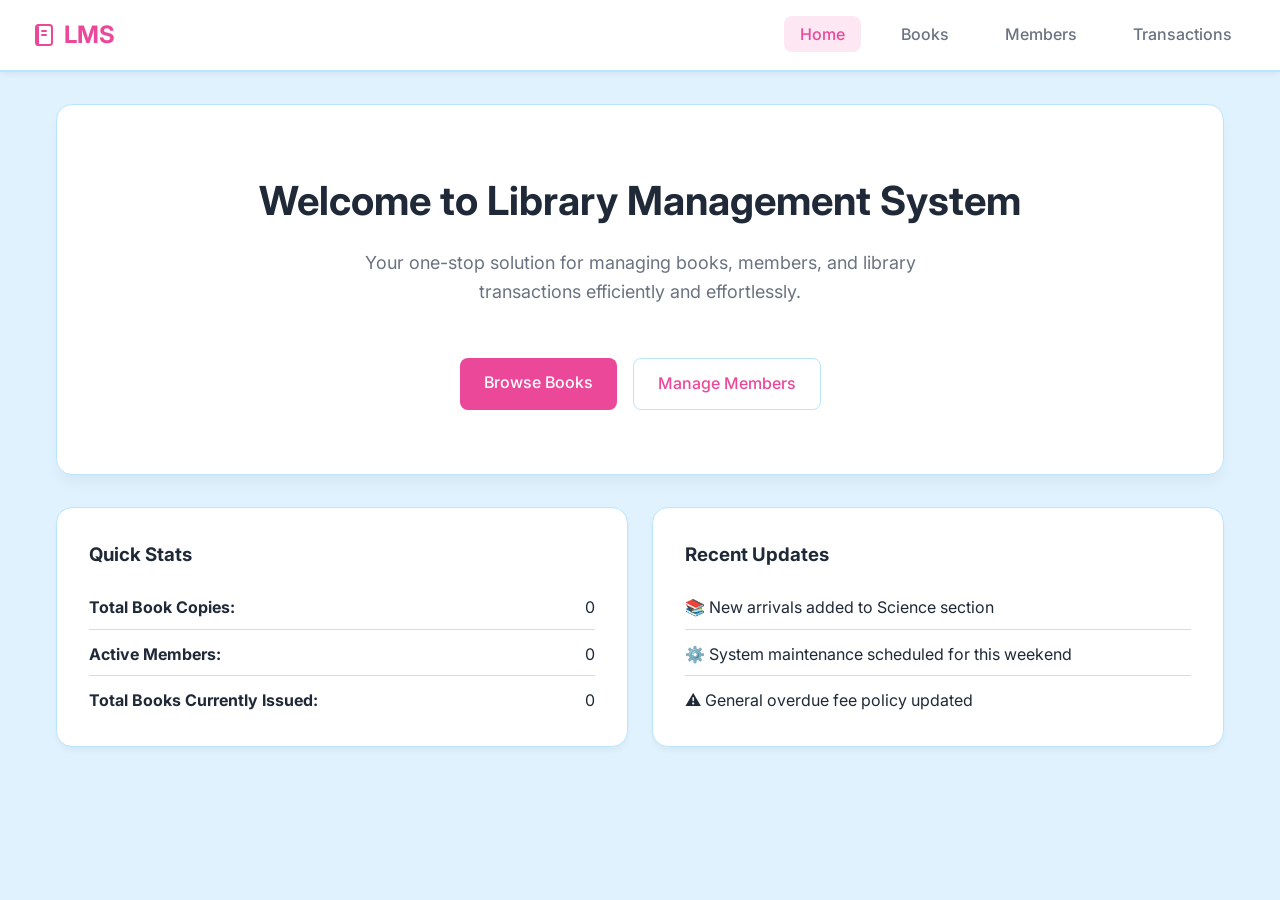
<file: index.html>
<!DOCTYPE html>
<html lang="en">
<head>
    <meta charset="UTF-8">
    <meta name="viewport" content="width=device-width, initial-scale=1.0">
    <title>Library Management System</title>
    <link rel="stylesheet" href="style.css">
</head>
<body>
    <nav class="navbar">
        <a href="home.html" class="nav-brand">
            <svg width="24" height="24" viewBox="0 0 24 24" fill="none" stroke="currentColor" stroke-width="2" stroke-linecap="round" stroke-linejoin="round"><path d="M4 19.5v-15A2.5 2.5 0 0 1 6.5 2h11a2.5 2.5 0 0 1 2.5 2.5v15a2.5 2.5 0 0 1-2.5 2.5h-11A2.5 2.5 0 0 1 4 19.5z"></path><path d="M6 22V4"></path><path d="M14 8h-4"></path><path d="M14 12h-4"></path></svg>
            LMS
        </a>
        <ul class="nav-links">
            <li><a href="home.html" class="active">Home</a></li>
            <li><a href="books.html">Books</a></li>
            <li><a href="members.html">Members</a></li>
            <li><a href="transactions.html">Transactions</a></li>
        </ul>
    </nav>

    <div class="container">
        <div class="hero">
            <h1>Welcome to Library Management System</h1>
            <p>Your one-stop solution for managing books, members, and library transactions efficiently and effortlessly.</p>
            <br><br>
            <div style="display: flex; justify-content: center; gap: 1rem;">
                <a href="books.html" class="btn btn-primary">Browse Books</a>
                <a href="members.html" class="btn btn-primary" style="background-color: white; color: var(--primary-color); border: 1px solid var(--border-color);">Manage Members</a>
            </div>
        </div>

        <div class="grid-2">
            <div class="panel">
                <h3>Quick Stats</h3>
                <br>
                <ul>
                    <li style="margin-bottom: 0.75rem; display: flex; justify-content: space-between; border-bottom: 1px solid var(--border-color); padding-bottom: 0.5rem;">
                        <strong>Total Book Copies:</strong> <span id="statTotalBooks">0</span>
                    </li>
                    <li style="margin-bottom: 0.75rem; display: flex; justify-content: space-between; border-bottom: 1px solid var(--border-color); padding-bottom: 0.5rem;">
                        <strong>Active Members:</strong> <span id="statActiveMembers">0</span>
                    </li>
                    <li style="display: flex; justify-content: space-between;">
                        <strong>Total Books Currently Issued:</strong> <span id="statIssuedBooks">0</span>
                    </li>
                </ul>
            </div>
            <div class="panel">
                <h3>Recent Updates</h3>
                <br>
                <ul>
                    <li style="margin-bottom: 0.75rem; border-bottom: 1px solid var(--border-color); padding-bottom: 0.5rem;">
                        📚 New arrivals added to Science section
                    </li>
                    <li style="margin-bottom: 0.75rem; border-bottom: 1px solid var(--border-color); padding-bottom: 0.5rem;">
                        ⚙️ System maintenance scheduled for this weekend
                    </li>
                    <li>
                        ⚠️ General overdue fee policy updated
                    </li>
                </ul>
            </div>
        </div>
    </div>

    <script>
        document.addEventListener('DOMContentLoaded', () => {
            const books = JSON.parse(localStorage.getItem('lms_books')) || [];
            const members = JSON.parse(localStorage.getItem('lms_members')) || [];
            
            let totalCopies = 0;
            let issuedCopies = 0;

            books.forEach(b => {
                const total = b.totalQty || 1;
                const avail = b.availableQty !== undefined ? b.availableQty : 1;
                totalCopies += parseInt(total, 10);
                issuedCopies += (parseInt(total, 10) - parseInt(avail, 10));
            });
            
            document.getElementById('statTotalBooks').textContent = totalCopies;
            document.getElementById('statActiveMembers').textContent = members.length;
            document.getElementById('statIssuedBooks').textContent = issuedCopies;
        });
    </script>
</body>
</html>
</file>
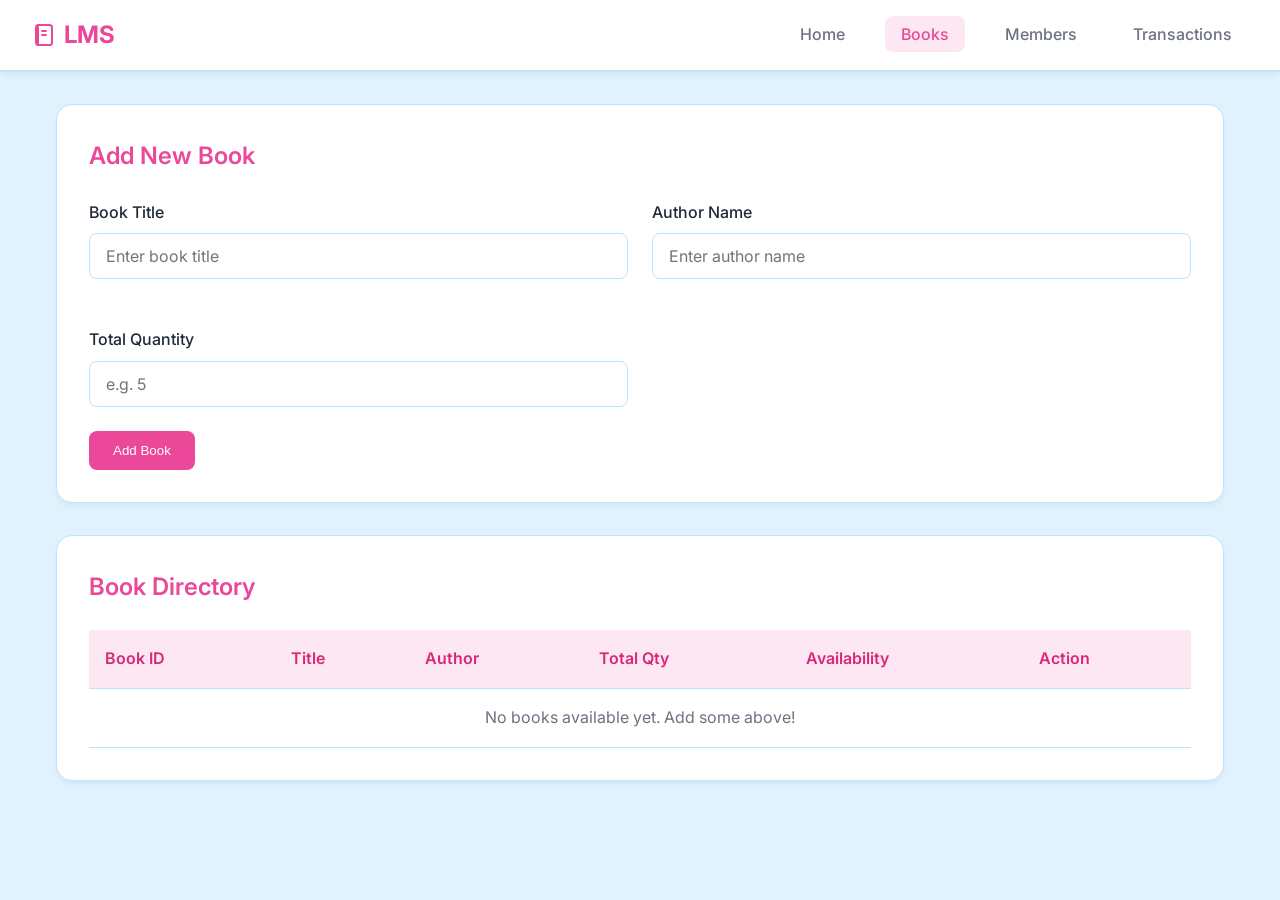
<file: books.html>
<!DOCTYPE html>
<html lang="en">
<head>
    <meta charset="UTF-8">
    <meta name="viewport" content="width=device-width, initial-scale=1.0">
    <title>Books - Library Management</title>
    <link rel="stylesheet" href="style.css">
</head>
<body>
    <nav class="navbar">
        <a href="index.html" class="nav-brand">
            <svg width="24" height="24" viewBox="0 0 24 24" fill="none" stroke="currentColor" stroke-width="2" stroke-linecap="round" stroke-linejoin="round"><path d="M4 19.5v-15A2.5 2.5 0 0 1 6.5 2h11a2.5 2.5 0 0 1 2.5 2.5v15a2.5 2.5 0 0 1-2.5 2.5h-11A2.5 2.5 0 0 1 4 19.5z"></path><path d="M6 22V4"></path><path d="M14 8h-4"></path><path d="M14 12h-4"></path></svg>
            LMS
        </a>
        <ul class="nav-links">
            <li><a href="index.html">Home</a></li>
            <li><a href="books.html" class="active">Books</a></li>
            <li><a href="members.html">Members</a></li>
            <li><a href="transactions.html">Transactions</a></li>
        </ul>
    </nav>

    <div class="container">
        <div class="panel">
            <div class="panel-header">
                <h2 class="panel-title">Add New Book</h2>
            </div>
            <form id="addBookForm">
                <div class="grid-2">
                    <div class="form-group">
                        <label class="form-label">Book Title</label>
                        <input type="text" id="bookTitle" class="form-control" placeholder="Enter book title" required>
                    </div>
                    <div class="form-group">
                        <label class="form-label">Author Name</label>
                        <input type="text" id="bookAuthor" class="form-control" placeholder="Enter author name" required>
                    </div>
                    <div class="form-group">
                        <label class="form-label">Total Quantity</label>
                        <input type="number" id="bookQty" class="form-control" placeholder="e.g. 5" min="1" required>
                    </div>
                </div>
                <button type="submit" class="btn btn-primary">Add Book</button>
            </form>
        </div>

        <div class="panel">
            <div class="panel-header">
                <h2 class="panel-title">Book Directory</h2>
            </div>
            <div class="table-responsive">
                <table>
                    <thead>
                        <tr>
                            <th>Book ID</th>
                            <th>Title</th>
                            <th>Author</th>
                            <th>Total Qty</th>
                            <th>Availability</th>
                            <th>Action</th>
                        </tr>
                    </thead>
                    <tbody id="booksTableBody">
                        <!-- Dynamic rows will be inserted here -->
                    </tbody>
                </table>
            </div>
        </div>
    </div>

    <script>
        document.addEventListener('DOMContentLoaded', () => {
            const form = document.getElementById('addBookForm');
            const titleInput = document.getElementById('bookTitle');
            const authorInput = document.getElementById('bookAuthor');
            const qtyInput = document.getElementById('bookQty');
            const tableBody = document.getElementById('booksTableBody');

            let books = JSON.parse(localStorage.getItem('lms_books')) || [];
            let nextId = parseInt(localStorage.getItem('lms_books_next_id')) || 1001;

            function renderTable() {
                tableBody.innerHTML = '';
                if(books.length === 0) {
                    tableBody.innerHTML = '<tr><td colspan="6" style="text-align: center; color: var(--text-muted);">No books available yet. Add some above!</td></tr>';
                    return;
                }
                const sorted = [...books].reverse();
                sorted.forEach(book => {
                    const total = book.totalQty || 1;
                    const avail = book.availableQty !== undefined ? book.availableQty : 1;
                    
                    const actionBtn = `<button class="btn btn-primary btn-small btn-delete-book" style="background-color: var(--danger);" data-id="${book.id}">Remove</button>`;

                    const tr = document.createElement('tr');
                    tr.innerHTML = `
                        <td><strong>#B${book.id}</strong></td>
                        <td>${book.title}</td>
                        <td>${book.author}</td>
                        <td>${total}</td>
                        <td>
                            <span class="badge ${avail > 0 ? 'badge-success' : 'badge-danger'}">
                                ${avail} Available
                            </span>
                        </td>
                        <td>${actionBtn}</td>
                    `;
                    tableBody.appendChild(tr);
                });
            }

            tableBody.addEventListener('click', (e) => {
                if(e.target.classList.contains('btn-delete-book')) {
                    if(confirm("Are you sure you want to remove this book?")) {
                        const id = parseInt(e.target.getAttribute('data-id'), 10);
                        books = books.filter(b => b.id !== id);
                        localStorage.setItem('lms_books', JSON.stringify(books));
                        renderTable();
                    }
                }
            });

            form.addEventListener('submit', (e) => {
                e.preventDefault();
                const qty = parseInt(qtyInput.value, 10);
                const newBook = {
                    id: nextId++,
                    title: titleInput.value,
                    author: authorInput.value,
                    totalQty: qty,
                    availableQty: qty
                };
                books.push(newBook);
                localStorage.setItem('lms_books', JSON.stringify(books));
                localStorage.setItem('lms_books_next_id', nextId);
                
                form.reset();
                renderTable();
            });

            renderTable();
        });
    </script>
</body>
</html>
</file>
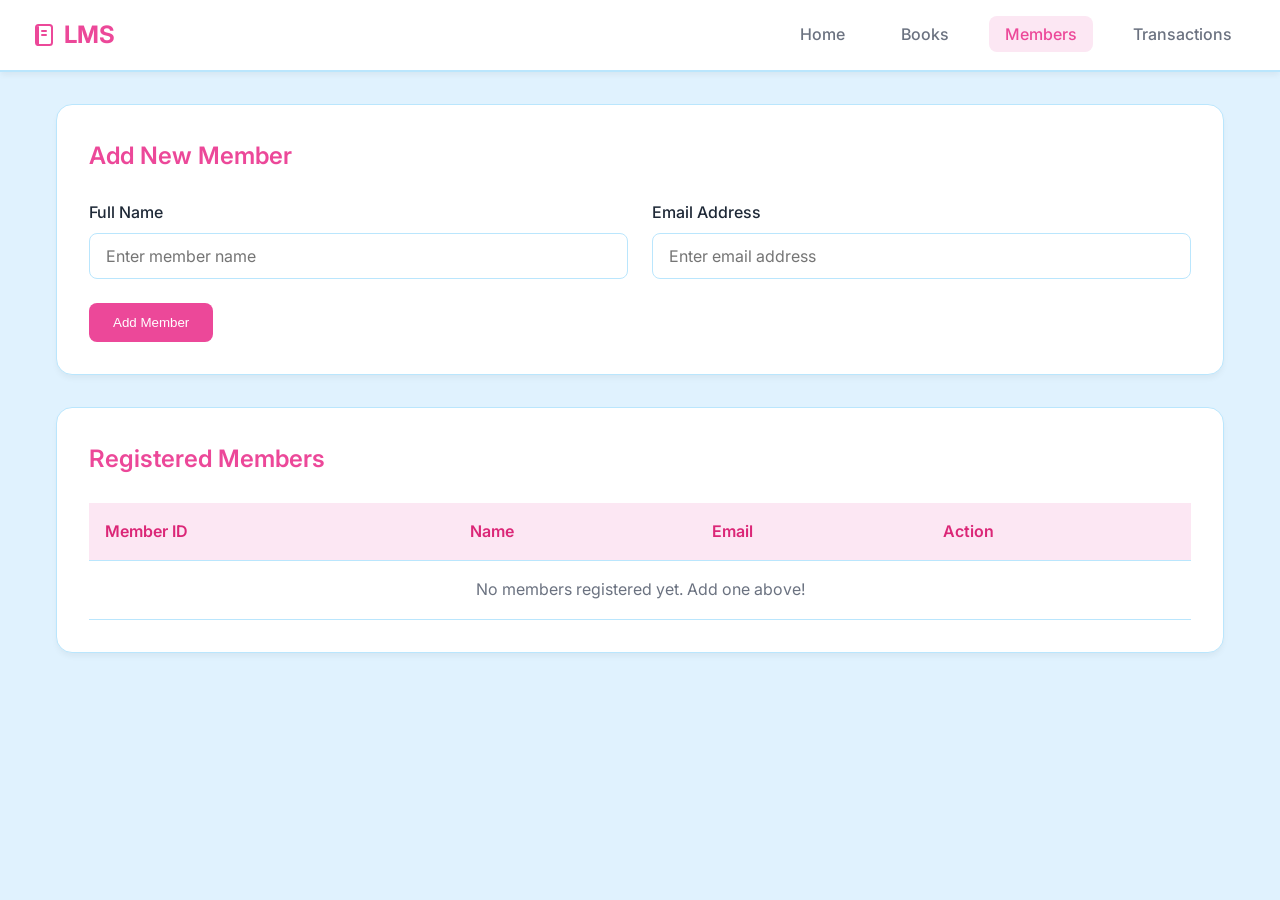
<file: members.html>
<!DOCTYPE html>
<html lang="en">
<head>
    <meta charset="UTF-8">
    <meta name="viewport" content="width=device-width, initial-scale=1.0">
    <title>Members - Library Management</title>
    <link rel="stylesheet" href="style.css">
</head>
<body>
    <nav class="navbar">
        <a href="index.html" class="nav-brand">
            <svg width="24" height="24" viewBox="0 0 24 24" fill="none" stroke="currentColor" stroke-width="2" stroke-linecap="round" stroke-linejoin="round"><path d="M4 19.5v-15A2.5 2.5 0 0 1 6.5 2h11a2.5 2.5 0 0 1 2.5 2.5v15a2.5 2.5 0 0 1-2.5 2.5h-11A2.5 2.5 0 0 1 4 19.5z"></path><path d="M6 22V4"></path><path d="M14 8h-4"></path><path d="M14 12h-4"></path></svg>
            LMS
        </a>
        <ul class="nav-links">
            <li><a href="index.html">Home</a></li>
            <li><a href="books.html">Books</a></li>
            <li><a href="members.html" class="active">Members</a></li>
            <li><a href="transactions.html">Transactions</a></li>
        </ul>
    </nav>

    <div class="container">
        <div class="panel">
            <div class="panel-header">
                <h2 class="panel-title">Add New Member</h2>
            </div>
            <form id="addMemberForm">
                <div class="grid-2">
                    <div class="form-group">
                        <label class="form-label">Full Name</label>
                        <input type="text" id="memberName" class="form-control" placeholder="Enter member name" required>
                    </div>
                    <div class="form-group">
                        <label class="form-label">Email Address</label>
                        <input type="email" id="memberEmail" class="form-control" placeholder="Enter email address" required>
                    </div>
                </div>
                <button type="submit" class="btn btn-primary">Add Member</button>
            </form>
        </div>

        <div class="panel">
            <div class="panel-header">
                <h2 class="panel-title">Registered Members</h2>
            </div>
            <div class="table-responsive">
                <table>
                    <thead>
                        <tr>
                            <th>Member ID</th>
                            <th>Name</th>
                            <th>Email</th>
                            <th>Action</th>
                        </tr>
                    </thead>
                    <tbody id="membersTableBody">
                        <!-- Dynamic rows -->
                    </tbody>
                </table>
            </div>
        </div>
    </div>

    <script>
        document.addEventListener('DOMContentLoaded', () => {
            const form = document.getElementById('addMemberForm');
            const nameInput = document.getElementById('memberName');
            const emailInput = document.getElementById('memberEmail');
            const tableBody = document.getElementById('membersTableBody');

            let members = JSON.parse(localStorage.getItem('lms_members')) || [];
            let nextId = parseInt(localStorage.getItem('lms_members_next_id')) || 5001;

            function renderTable() {
                tableBody.innerHTML = '';
                if(members.length === 0) {
                    tableBody.innerHTML = '<tr><td colspan="4" style="text-align: center; color: var(--text-muted);">No members registered yet. Add one above!</td></tr>';
                    return;
                }
                const sorted = [...members].reverse();
                sorted.forEach(member => {
                    const actionBtn = `<button class="btn btn-primary btn-small btn-delete-member" style="background-color: var(--danger);" data-id="${member.id}">Remove</button>`;

                    const tr = document.createElement('tr');
                    tr.innerHTML = `
                        <td><strong>#M${member.id}</strong></td>
                        <td>${member.name}</td>
                        <td>${member.email}</td>
                        <td>${actionBtn}</td>
                    `;
                    tableBody.appendChild(tr);
                });
            }

            tableBody.addEventListener('click', (e) => {
                if(e.target.classList.contains('btn-delete-member')) {
                    if(confirm("Are you sure you want to remove this member?")) {
                        const id = parseInt(e.target.getAttribute('data-id'), 10);
                        members = members.filter(m => m.id !== id);
                        localStorage.setItem('lms_members', JSON.stringify(members));
                        renderTable();
                    }
                }
            });

            form.addEventListener('submit', (e) => {
                e.preventDefault();
                const newMember = {
                    id: nextId++,
                    name: nameInput.value,
                    email: emailInput.value
                };
                members.push(newMember);
                localStorage.setItem('lms_members', JSON.stringify(members));
                localStorage.setItem('lms_members_next_id', nextId);
                
                form.reset();
                renderTable();
            });

            renderTable();
        });
    </script>
</body>
</html>
</file>
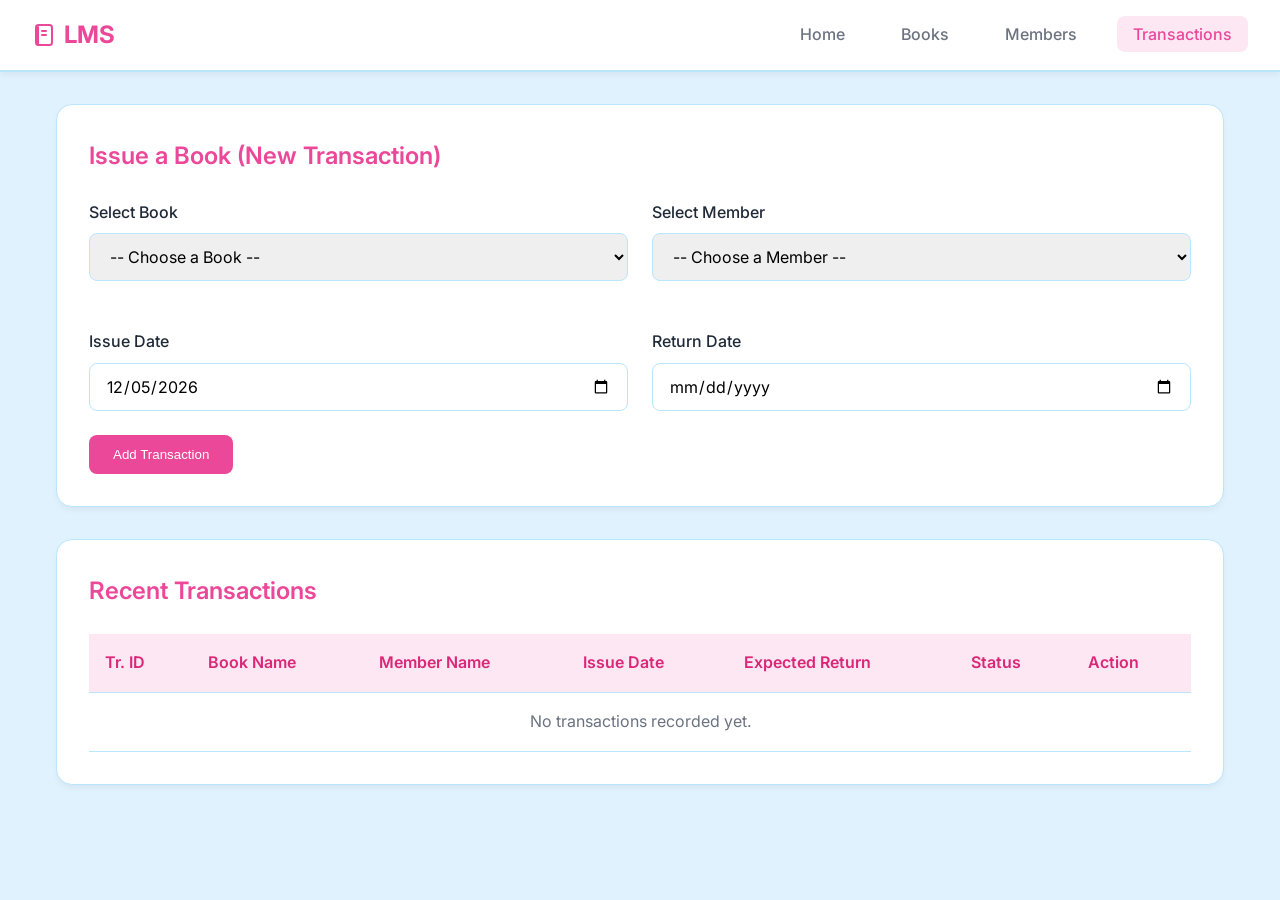
<file: transactions.html>
<!DOCTYPE html>
<html lang="en">
<head>
    <meta charset="UTF-8">
    <meta name="viewport" content="width=device-width, initial-scale=1.0">
    <title>Transactions - Library Management</title>
    <link rel="stylesheet" href="style.css">
</head>
<body>
    <nav class="navbar">
        <a href="index.html" class="nav-brand">
            <svg width="24" height="24" viewBox="0 0 24 24" fill="none" stroke="currentColor" stroke-width="2" stroke-linecap="round" stroke-linejoin="round"><path d="M4 19.5v-15A2.5 2.5 0 0 1 6.5 2h11a2.5 2.5 0 0 1 2.5 2.5v15a2.5 2.5 0 0 1-2.5 2.5h-11A2.5 2.5 0 0 1 4 19.5z"></path><path d="M6 22V4"></path><path d="M14 8h-4"></path><path d="M14 12h-4"></path></svg>
            LMS
        </a>
        <ul class="nav-links">
            <li><a href="index.html">Home</a></li>
            <li><a href="books.html">Books</a></li>
            <li><a href="members.html">Members</a></li>
            <li><a href="transactions.html" class="active">Transactions</a></li>
        </ul>
    </nav>

    <div class="container">
        <!-- New form for Transactions -->
        <div class="panel">
            <div class="panel-header">
                <h2 class="panel-title">Issue a Book (New Transaction)</h2>
            </div>
            <form id="addTransactionForm">
                <div class="grid-2">
                    <div class="form-group">
                        <label class="form-label">Select Book</label>
                        <select id="transBook" class="form-control" required>
                            <option value="">-- Choose a Book --</option>
                        </select>
                    </div>
                    <div class="form-group">
                        <label class="form-label">Select Member</label>
                        <select id="transMember" class="form-control" required>
                            <option value="">-- Choose a Member --</option>
                        </select>
                    </div>
                    <div class="form-group">
                        <label class="form-label">Issue Date</label>
                        <input type="date" id="transIssue" class="form-control" required>
                    </div>
                    <div class="form-group">
                        <label class="form-label">Return Date</label>
                        <input type="date" id="transReturn" class="form-control" required>
                    </div>
                </div>
                <button type="submit" class="btn btn-primary">Add Transaction</button>
            </form>
        </div>

        <div class="panel">
            <div class="panel-header">
                <h2 class="panel-title">Recent Transactions</h2>
            </div>
            <div class="table-responsive">
                <table>
                    <thead>
                        <tr>
                            <th>Tr. ID</th>
                            <th>Book Name</th>
                            <th>Member Name</th>
                            <th>Issue Date</th>
                            <th>Expected Return</th>
                            <th>Status</th>
                            <th>Action</th>
                        </tr>
                    </thead>
                    <tbody id="transactionsTableBody">
                        <!-- Dynamic rows -->
                    </tbody>
                </table>
            </div>
        </div>
    </div>

    <script>
        document.addEventListener('DOMContentLoaded', () => {
            const form = document.getElementById('addTransactionForm');
            const bookSelect = document.getElementById('transBook');
            const memberSelect = document.getElementById('transMember');
            const issueInput = document.getElementById('transIssue');
            const returnInput = document.getElementById('transReturn');
            const tableBody = document.getElementById('transactionsTableBody');

            // set today's date automatically
            const today = new Date().toISOString().split('T')[0];
            issueInput.value = today;

            let transactions = JSON.parse(localStorage.getItem('lms_transactions')) || [];
            let nextId = parseInt(localStorage.getItem('lms_transactions_next_id')) || 1001;
            let books = JSON.parse(localStorage.getItem('lms_books')) || [];
            let members = JSON.parse(localStorage.getItem('lms_members')) || [];

            function refreshData() {
                books = JSON.parse(localStorage.getItem('lms_books')) || [];
                members = JSON.parse(localStorage.getItem('lms_members')) || [];
            }

            function populateSelects() {
                refreshData();
                bookSelect.innerHTML = '<option value="">-- Choose a Book --</option>';
                books.forEach(b => {
                    const avail = b.availableQty !== undefined ? b.availableQty : 1;
                    const opt = document.createElement('option');
                    opt.value = b.id;
                    opt.textContent = `${b.title} (Avail: ${avail})`;
                    if(avail <= 0) {
                        opt.disabled = true;
                        opt.textContent += ' - OUT OF STOCK';
                    }
                    bookSelect.appendChild(opt);
                });

                memberSelect.innerHTML = '<option value="">-- Choose a Member --</option>';
                members.forEach(m => {
                    const opt = document.createElement('option');
                    opt.value = m.name;
                    opt.textContent = m.name;
                    memberSelect.appendChild(opt);
                });
            }

            function renderTable() {
                tableBody.innerHTML = '';
                if(transactions.length === 0) {
                    tableBody.innerHTML = '<tr><td colspan="7" style="text-align: center; color: var(--text-muted);">No transactions recorded yet.</td></tr>';
                    return;
                }
                const sorted = [...transactions].reverse();
                sorted.forEach(t => {
                    const isIssued = t.status === 'Issued';
                    
                    const actionBtn = isIssued 
                        ? `<button class="btn btn-primary btn-small btn-return" data-id="${t.id}">Mark Returned</button>`
                        : `<span style="color: var(--text-muted); font-size: 0.875rem;">✔ Returned</span>`;

                    const tr = document.createElement('tr');
                    tr.innerHTML = `
                        <td><strong>#T${String(t.id).padStart(4, '0')}</strong></td>
                        <td>${t.bookName}</td>
                        <td>${t.member}</td>
                        <td>${t.issueDate}</td>
                        <td>${t.returnDate}</td>
                        <td><span class="badge ${isIssued ? 'badge-warning' : 'badge-success'}">${t.status}</span></td>
                        <td>${actionBtn}</td>
                    `;
                    tableBody.appendChild(tr);
                });
            }

            // Handle the Mark Returned button click dynamically
            tableBody.addEventListener('click', (e) => {
                if(e.target.classList.contains('btn-return')) {
                    const txId = parseInt(e.target.getAttribute('data-id'), 10);
                    const txIndex = transactions.findIndex(t => t.id === txId);
                    
                    if(txIndex > -1) {
                        refreshData();
                        const bookId = transactions[txIndex].bookId;
                        const bookIndex = books.findIndex(b => b.id == bookId);
                        
                        if(bookIndex > -1) {
                            // Increase available quantity upon return
                            const currentAvail = books[bookIndex].availableQty !== undefined ? books[bookIndex].availableQty : 1;
                            books[bookIndex].availableQty = currentAvail + 1;
                            localStorage.setItem('lms_books', JSON.stringify(books));
                        }

                        transactions[txIndex].status = 'Returned';
                        localStorage.setItem('lms_transactions', JSON.stringify(transactions));
                        
                        renderTable();
                        populateSelects();
                    }
                }
            });

            form.addEventListener('submit', (e) => {
                e.preventDefault();
                refreshData();
                
                const bookId = parseInt(bookSelect.value, 10);
                const bookIndex = books.findIndex(b => b.id === bookId);
                
                if(bookIndex === -1) return;
                
                const avail = books[bookIndex].availableQty !== undefined ? books[bookIndex].availableQty : 1;
                
                if(avail <= 0) {
                    alert('Error: This book is currently out of stock.');
                    return;
                }

                // Decrease available quantity upon issue
                books[bookIndex].availableQty = avail - 1;
                localStorage.setItem('lms_books', JSON.stringify(books));

                const newT = {
                    id: nextId++,
                    bookId: bookId,
                    bookName: books[bookIndex].title,
                    member: memberSelect.value,
                    issueDate: issueInput.value,
                    returnDate: returnInput.value,
                    status: 'Issued'
                };
                transactions.push(newT);
                localStorage.setItem('lms_transactions', JSON.stringify(transactions));
                localStorage.setItem('lms_transactions_next_id', nextId);
                
                form.reset();
                issueInput.value = today;
                renderTable();
                populateSelects();
            });

            populateSelects();
            renderTable();
        });
    </script>
</body>
</html>
</file>
<file: style.css>
@import url('https://fonts.googleapis.com/css2?family=Inter:wght@400;500;600;700&display=swap');

:root {
  --primary-color: #ec4899; /* Pink-500 */
  --primary-hover: #db2777; /* Pink-600 */
  --bg-color: #e0f2fe; /* Light Blue-100 */
  --card-bg: #ffffff;
  --text-main: #1f2937;
  --text-muted: #6b7280;
  --border-color: #bae6fd; /* Light Blue-200 */
  --success: #10b981;
  --warning: #f59e0b;
  --danger: #ef4444;
}

* {
  margin: 0;
  padding: 0;
  box-sizing: border-box;
}

body {
  font-family: 'Inter', sans-serif;
  background-color: var(--bg-color);
  color: var(--text-main);
  line-height: 1.6;
}

/* Navbar */
.navbar {
  background-color: var(--card-bg);
  box-shadow: 0 4px 6px -1px rgba(0, 0, 0, 0.05);
  padding: 1rem 2rem;
  display: flex;
  justify-content: space-between;
  align-items: center;
  position: sticky;
  top: 0;
  z-index: 100;
  border-bottom: 2px solid var(--border-color);
}

.nav-brand {
  font-size: 1.5rem;
  font-weight: 700;
  color: var(--primary-color);
  text-decoration: none;
  display: flex;
  align-items: center;
  gap: 0.5rem;
}

.nav-links {
  list-style: none;
  display: flex;
  gap: 1.5rem;
}

.nav-links a {
  text-decoration: none;
  color: var(--text-muted);
  font-weight: 500;
  transition: color 0.3s ease, background-color 0.3s ease;
  padding: 0.5rem 1rem;
  border-radius: 0.5rem;
}

.nav-links a:hover, .nav-links a.active {
  color: var(--primary-color);
  background-color: #fce7f3; /* Pink-50 */
}

/* Main Container */
.container {
  max-width: 1200px;
  margin: 2rem auto;
  padding: 0 1rem;
}

/* Hero Section */
.hero {
  text-align: center;
  padding: 4rem 2rem;
  background: white;
  border-radius: 1rem;
  box-shadow: 0 10px 15px -3px rgba(0, 0, 0, 0.05);
  margin-bottom: 2rem;
  transition: transform 0.3s ease, box-shadow 0.3s ease;
  border: 1px solid var(--border-color);
}

.hero:hover {
  transform: translateY(-5px);
  box-shadow: 0 20px 25px -5px rgba(0, 0, 0, 0.1), 0 10px 10px -5px rgba(0, 0, 0, 0.04);
}

.hero h1 {
  font-size: 2.5rem;
  color: var(--text-main);
  margin-bottom: 1rem;
}

.hero p {
  font-size: 1.125rem;
  color: var(--text-muted);
  max-width: 600px;
  margin: 0 auto;
}

/* Cards & Tables Container */
.panel {
  background: var(--card-bg);
  border-radius: 1rem;
  padding: 2rem;
  box-shadow: 0 4px 6px -1px rgba(0, 0, 0, 0.05);
  margin-bottom: 2rem;
  transition: box-shadow 0.3s ease;
  border: 1px solid var(--border-color);
}

.panel:hover {
  box-shadow: 0 10px 15px -3px rgba(0, 0, 0, 0.1);
}

.panel-header {
  display: flex;
  justify-content: space-between;
  align-items: center;
  margin-bottom: 1.5rem;
}

.panel-title {
  font-size: 1.5rem;
  font-weight: 600;
  color: var(--primary-color);
}

.panel ul {
  list-style: none;
  padding-left: 0;
}

/* Table Styles */
.table-responsive {
  overflow-x: auto;
}

table {
  width: 100%;
  border-collapse: collapse;
  text-align: left;
}

th, td {
  padding: 1rem;
  border-bottom: 1px solid var(--border-color);
}

th {
  background-color: #fce7f3; /* Pink-50 header background */
  font-weight: 600;
  color: var(--primary-hover);
}

tr {
  transition: background-color 0.2s ease;
}

tr:hover {
  background-color: #f0fdf4;
}

/* Badges */
.badge {
  padding: 0.25rem 0.75rem;
  border-radius: 9999px;
  font-size: 0.875rem;
  font-weight: 500;
  display: inline-block;
}

.badge-success { background: #d1fae5; color: #065f46; }
.badge-warning { background: #fef3c7; color: #92400e; }
.badge-danger { background: #fee2e2; color: #991b1b; }

/* Buttons */
.btn {
  display: inline-block;
  padding: 0.75rem 1.5rem;
  border-radius: 0.5rem;
  font-weight: 500;
  text-decoration: none;
  text-align: center;
  cursor: pointer;
  transition: all 0.3s ease;
  border: none;
}

.btn-small {
  padding: 0.4rem 0.8rem;
  font-size: 0.875rem;
}

.btn-primary {
  background-color: var(--primary-color);
  color: white;
}

.btn-primary:hover {
  background-color: var(--primary-hover);
  transform: translateY(-2px);
  box-shadow: 0 4px 6px -1px rgba(236, 72, 153, 0.3);
}

/* Forms */
.form-group {
  margin-bottom: 1.5rem;
}

.form-label {
  display: block;
  font-weight: 500;
  margin-bottom: 0.5rem;
  color: var(--text-main);
}

.form-control {
  width: 100%;
  padding: 0.75rem 1rem;
  border: 1px solid var(--border-color);
  border-radius: 0.5rem;
  font-family: inherit;
  font-size: 1rem;
  transition: border-color 0.3s ease, box-shadow 0.3s ease;
}

.form-control:focus {
  outline: none;
  border-color: var(--primary-color);
  box-shadow: 0 0 0 3px rgba(236, 72, 153, 0.2);
}

.grid-2 {
  display: grid;
  grid-template-columns: 1fr 1fr;
  gap: 1.5rem;
}

@media (max-width: 768px) {
  .grid-2 { grid-template-columns: 1fr; }
  .navbar { flex-direction: column; gap: 1rem; }
  .nav-links { flex-wrap: wrap; justify-content: center; }
}
</file>
